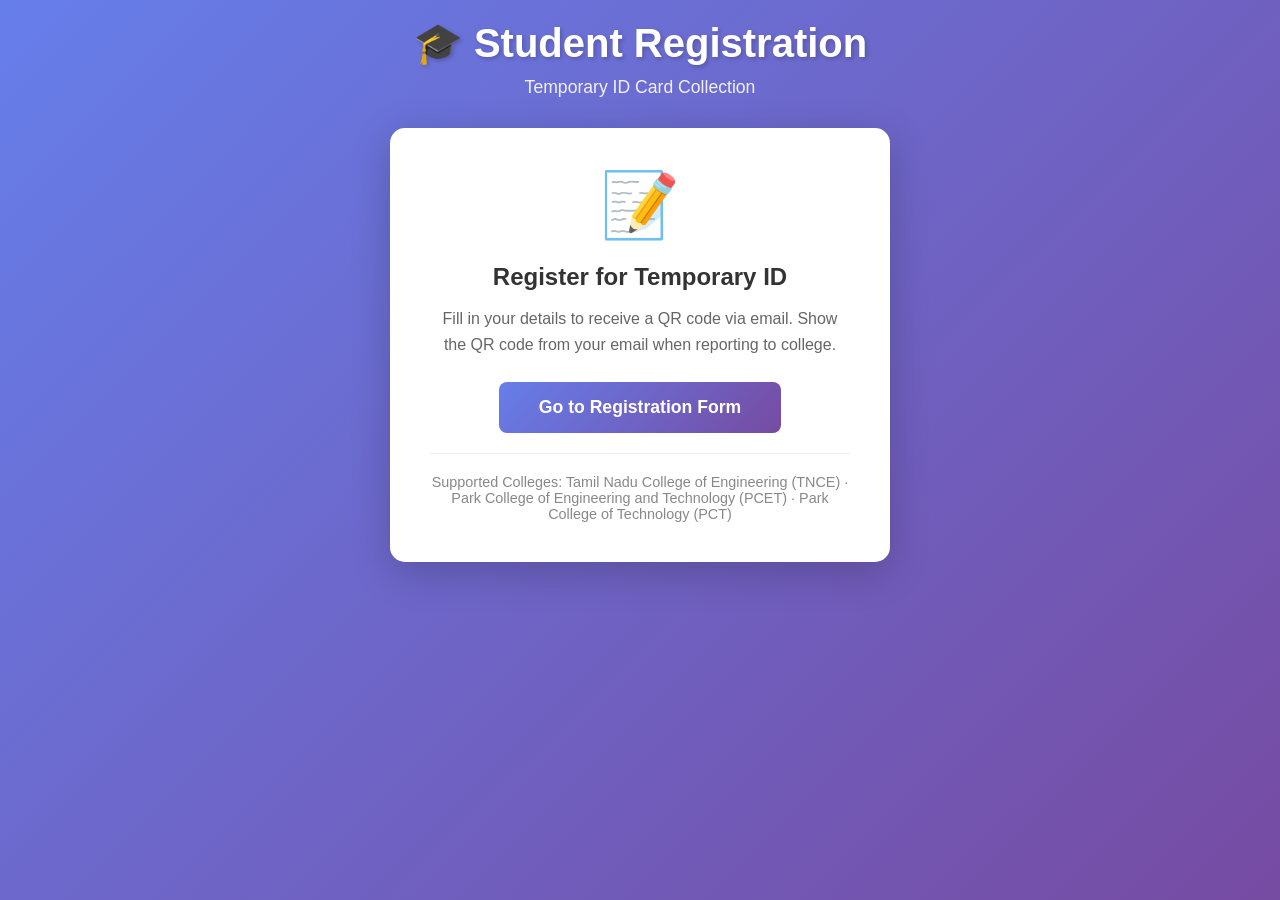
<file: index.html>
<!DOCTYPE html>
<html lang="en">
<head>
    <meta charset="UTF-8">
    <meta name="viewport" content="width=device-width, initial-scale=1.0">
    <title>Student Registration - Temporary ID Card</title>
    <link rel="stylesheet" href="css/style.css">
    <style>
        .container {
            max-width: 500px;
        }
        header {
            text-align: center;
            color: white;
            margin-bottom: 30px;
        }
        header h1 {
            font-size: 2.5rem;
            margin-bottom: 10px;
            text-shadow: 2px 2px 4px rgba(0,0,0,0.2);
        }
        header .subtitle {
            font-size: 1.1rem;
            opacity: 0.9;
        }
        .card {
            background: white;
            border-radius: 15px;
            padding: 40px;
            box-shadow: 0 10px 40px rgba(0,0,0,0.2);
            text-align: center;
        }
        .card .icon {
            font-size: 4rem;
            margin-bottom: 20px;
        }
        .card h2 {
            color: #333;
            margin-bottom: 15px;
        }
        .card p {
            color: #666;
            font-size: 1rem;
            line-height: 1.6;
            margin-bottom: 25px;
        }
        .btn-go {
            display: inline-block;
            padding: 15px 40px;
            background: linear-gradient(135deg, #667eea 0%, #764ba2 100%);
            color: white;
            border-radius: 8px;
            font-size: 1.1rem;
            font-weight: 600;
            text-decoration: none;
            transition: transform 0.2s, box-shadow 0.2s;
        }
        .btn-go:hover {
            transform: translateY(-2px);
            box-shadow: 0 5px 20px rgba(102, 126, 234, 0.4);
        }
        .colleges-list {
            margin-top: 20px;
            padding-top: 20px;
            border-top: 1px solid #eee;
            color: #888;
            font-size: 0.9rem;
        }
        @media (max-width: 600px) {
            header h1 { font-size: 1.8rem; }
            .card { padding: 30px 20px; }
        }
    </style>
</head>
<body>
    <div class="container portal-container">
        <header>
            <h1>🎓 Student Registration</h1>
            <p class="subtitle">Temporary ID Card Collection</p>
        </header>

        <div class="card">
            <div class="icon">📝</div>
            <h2>Register for Temporary ID</h2>
            <p>Fill in your details to receive a QR code via email. Show the QR code from your email when reporting to college.</p>
            <a href="student-registration.html" class="btn-go">Go to Registration Form</a>
            <div class="colleges-list">
                Supported Colleges: Tamil Nadu College of Engineering (TNCE) · Park College of Engineering and Technology (PCET) · Park College of Technology (PCT)
            </div>
        </div>
    </div>
</body>
</html>
</file>
<file: css/style.css>
* {
    margin: 0;
    padding: 0;
    box-sizing: border-box;
}

body {
    font-family: 'Segoe UI', Tahoma, Geneva, Verdana, sans-serif;
    background: linear-gradient(135deg, #667eea 0%, #764ba2 100%);
    min-height: 100vh;
    padding: 20px;
}

.container {
    max-width: 800px;
    margin: 0 auto;
}

header {
    text-align: center;
    color: white;
    margin-bottom: 30px;
}

header h1 {
    font-size: 2.5rem;
    margin-bottom: 10px;
    text-shadow: 2px 2px 4px rgba(0,0,0,0.2);
}

header .subtitle {
    font-size: 1.1rem;
    opacity: 0.9;
}

/* Form Styles */
.form-container {
    background: white;
    border-radius: 15px;
    padding: 40px;
    box-shadow: 0 10px 40px rgba(0,0,0,0.2);
}

.form-row {
    display: grid;
    grid-template-columns: 1fr 1fr;
    gap: 20px;
}

.form-group {
    margin-bottom: 20px;
    position: relative;
}

.form-group label {
    display: block;
    margin-bottom: 8px;
    font-weight: 600;
    color: #333;
}

.form-group input,
.form-group select,
.form-group textarea {
    width: 100%;
    padding: 12px 15px;
    border: 2px solid #e0e0e0;
    border-radius: 8px;
    font-size: 1rem;
    transition: border-color 0.3s, box-shadow 0.3s;
}

.form-group input:focus,
.form-group select:focus,
.form-group textarea:focus {
    outline: none;
    border-color: #667eea;
    box-shadow: 0 0 0 3px rgba(102, 126, 234, 0.2);
}

.form-group select:disabled {
    background-color: #f5f5f5;
    cursor: not-allowed;
}

.error-msg {
    display: none;
    color: #dc3545;
    font-size: 0.8rem;
    margin-top: 5px;
}

.form-group input.error,
.form-group select.error {
    border-color: #dc3545;
}

.btn-submit {
    width: 100%;
    padding: 15px;
    background: linear-gradient(135deg, #667eea 0%, #764ba2 100%);
    color: white;
    border: none;
    border-radius: 8px;
    font-size: 1.1rem;
    font-weight: 600;
    cursor: pointer;
    transition: transform 0.2s, box-shadow 0.2s;
    margin-top: 10px;
}

.btn-submit:hover:not(:disabled) {
    transform: translateY(-2px);
    box-shadow: 0 5px 20px rgba(102, 126, 234, 0.4);
}

.btn-submit:disabled {
    opacity: 0.7;
    cursor: not-allowed;
}

/* Modal Styles */
.modal {
    display: none;
    position: fixed;
    z-index: 1000;
    left: 0;
    top: 0;
    width: 100%;
    height: 100%;
    background-color: rgba(0,0,0,0.7);
    animation: fadeIn 0.3s;
}

@keyframes fadeIn {
    from { opacity: 0; }
    to { opacity: 1; }
}

.modal-content {
    background: white;
    margin: 5% auto;
    padding: 40px;
    border-radius: 15px;
    width: 90%;
    max-width: 500px;
    position: relative;
    animation: slideIn 0.3s;
    text-align: center;
}

@keyframes slideIn {
    from { transform: translateY(-50px); opacity: 0; }
    to { transform: translateY(0); opacity: 1; }
}

.success-content .success-icon {
    width: 80px;
    height: 80px;
    border-radius: 50%;
    background: linear-gradient(135deg, #28a745 0%, #20c997 100%);
    color: white;
    display: flex;
    align-items: center;
    justify-content: center;
    font-size: 40px;
    margin: 0 auto 20px;
    box-shadow: 0 5px 20px rgba(40, 167, 69, 0.4);
}

.success-content h2 {
    color: #28a745;
    margin-bottom: 15px;
}

.success-message {
    font-size: 1.1rem;
    color: #555;
    margin-bottom: 20px;
    line-height: 1.6;
}

.qr-instruction {
    background: #f8f9fa;
    border-radius: 10px;
    padding: 20px;
    margin: 20px 0;
    border-left: 4px solid #667eea;
}

.qr-instruction p {
    margin-bottom: 10px;
    font-size: 1rem;
}

.instruction-text {
    font-weight: 600;
    color: #667eea !important;
    font-size: 1.05rem !important;
}

/* Download button */
.btn-download {
    background: linear-gradient(135deg, #28a745 0%, #20c997 100%);
    color: white;
    border: none;
    padding: 16px 26px;
    border-radius: 10px;
    font-size: 1.05rem;
    font-weight: 700;
    letter-spacing: 0.3px;
    cursor: pointer;
    box-shadow: 0 5px 16px rgba(40, 167, 69, 0.4);
    transition: transform 0.15s;
}

.btn-download:hover {
    transform: translateY(-2px) scale(1.01);
}

.btn-download.downloaded {
    background: linear-gradient(135deg, #6c757d 0%, #495057 100%);
    box-shadow: none;
    cursor: default;
}

/* Responsive Design */
@media (max-width: 768px) {
    .form-row {
        grid-template-columns: 1fr;
    }

    header h1 {
        font-size: 1.8rem;
    }

    .form-container {
        padding: 25px;
    }

    .modal-content {
        width: 95%;
        margin: 10% auto;
        padding: 30px 20px;
    }

    .success-icon {
        width: 60px;
        height: 60px;
        font-size: 30px;
    }
}
</file>
